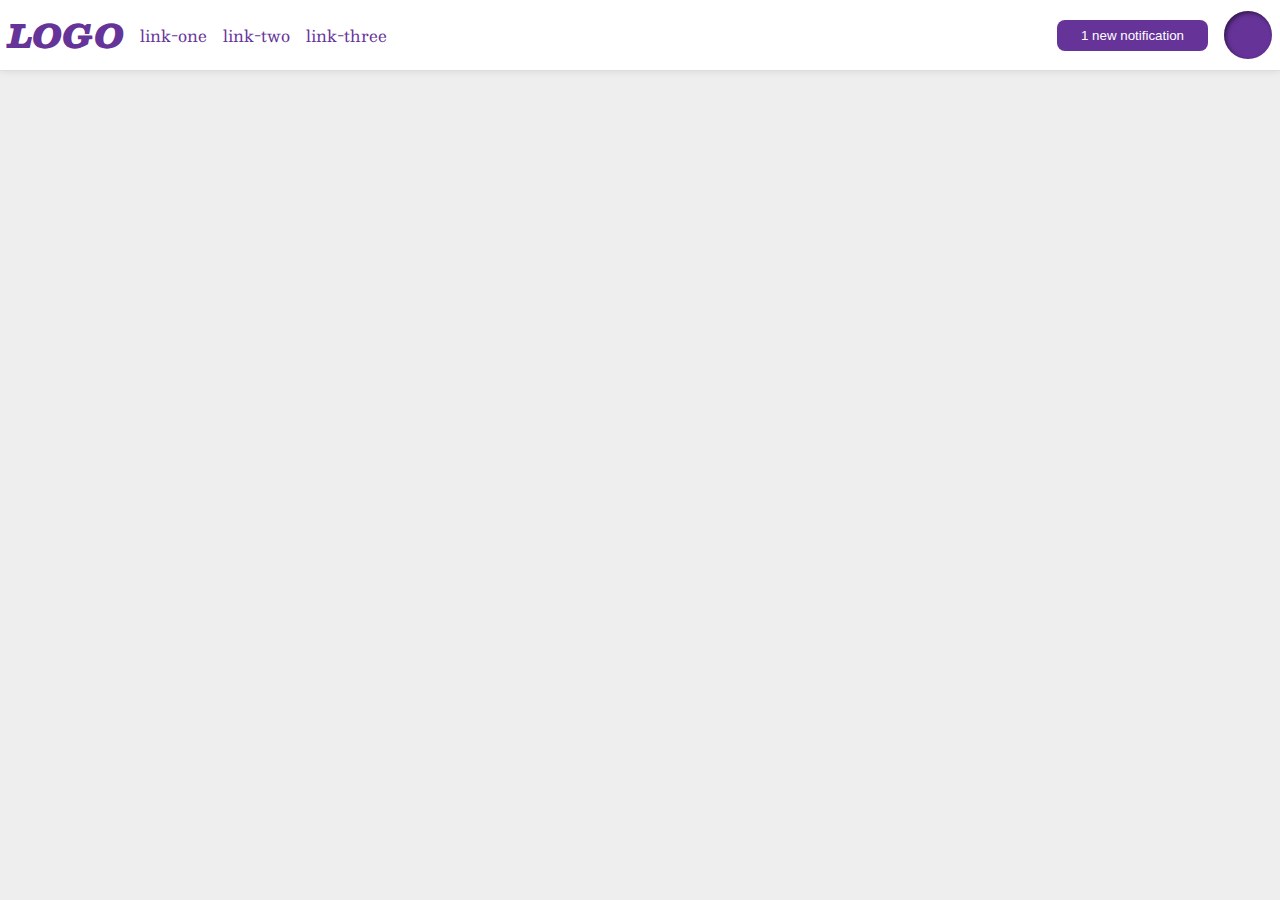
<file: foundations/flex/03-flex-header-2/index.html>
<!DOCTYPE html>
<html lang="en">
  <head>
    <meta charset="UTF-8">
    <meta http-equiv="X-UA-Compatible" content="IE=edge">
    <meta name="viewport" content="width=device-width, initial-scale=1.0">
    <title>Flex Header 2</title>
    <link rel="stylesheet" href="style.css">
  </head>
  <body>
    <div class="header">
      <div class="header-left">
        <div class="logo">
          LOGO
        </div>
        <ul class="links">
          <li><a href="https://google.com">link-one</a></li>
          <li><a href="https://google.com">link-two</a></li>
          <li><a href="https://google.com">link-three</a></li>
        </ul>
      </div>
      <div class="header-right">
        <button class="notifications">
          1 new notification
        </button>
        <div class="profile-image"></div>
      </div>
    </div>
  </body>
</html>
</file>
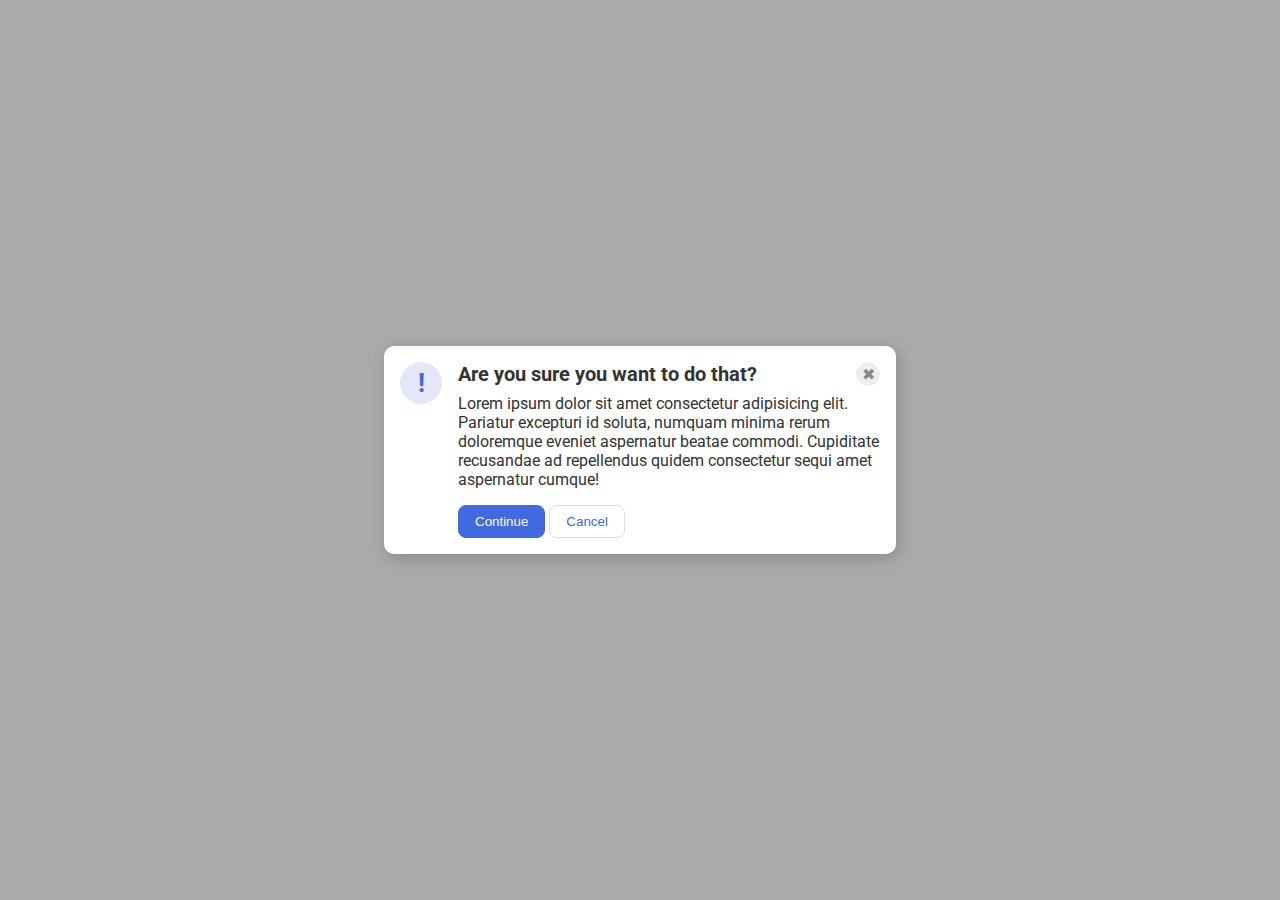
<file: foundations/flex/05-flex-modal/index.html>
<!DOCTYPE html>
<html lang="en">
  <head>
    <meta charset="UTF-8">
    <meta http-equiv="X-UA-Compatible" content="IE=edge">
    <meta name="viewport" content="width=device-width, initial-scale=1.0">
    <link rel="stylesheet" href="style.css">
    <title>Modal</title>
  </head>
  <body>
    <div class="modal">
      <div class="icon">!</div>
      <div class="wrapper-body">
        <div class="wrapper-head">
          <div class="header">Are you sure you want to do that?</div>
          <button class="close-button">✖</button>
        </div>
        <div class="text">Lorem ipsum dolor sit amet consectetur adipisicing elit. Pariatur excepturi id soluta, numquam minima rerum doloremque eveniet aspernatur beatae commodi. Cupiditate recusandae ad repellendus quidem consectetur sequi amet aspernatur cumque!</div>
        <div class="wrapper-buttons">
          <button class="continue">Continue</button>
          <button class="cancel">Cancel</button>
        </div>
      </div>
    </div>
  </body>
</html>
</file>
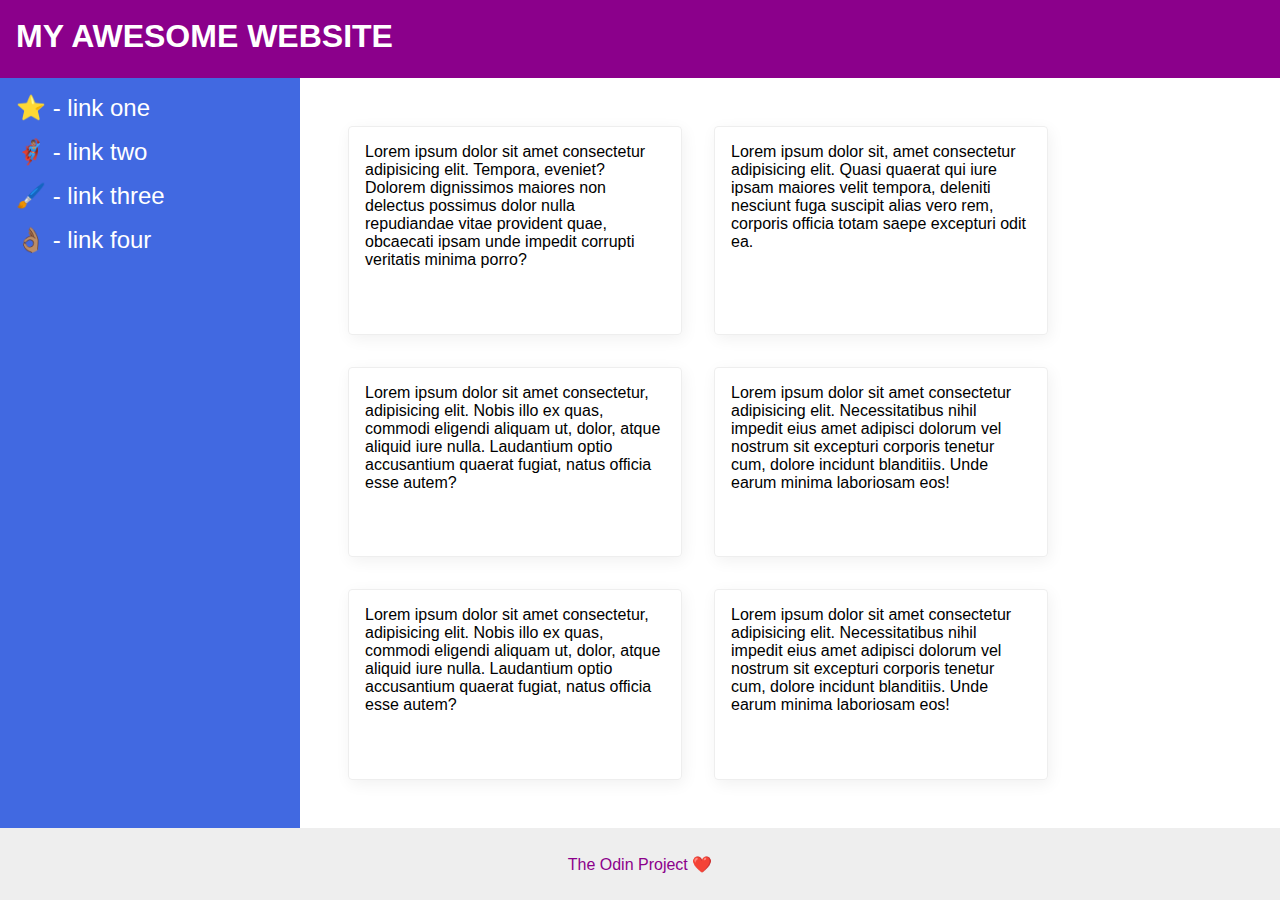
<file: foundations/flex/07-flex-layout-2/index.html>
<!DOCTYPE html>
<html lang="en">
  <head>
    <meta charset="UTF-8">
    <meta http-equiv="X-UA-Compatible" content="IE=edge">
    <meta name="viewport" content="width=device-width, initial-scale=1.0">
    <title>The Holy Grail</title>
    <link rel="stylesheet" href="style.css">
  </head>
  <body>
    <div class="header">
      MY AWESOME WEBSITE
    </div>
    
    <div class="content">
      <div class="sidebar">
        <ul>
          <li><a href="#">⭐ - link one</a></li>
          <li><a href="#">🦸🏽‍♂️ - link two</a></li>
          <li><a href="#">🖌️ - link three</a></li>
          <li><a href="#">👌🏽 - link four</a></li>
        </ul>
      </div>
      <div class="card-container">
        <div class="card">Lorem ipsum dolor sit amet consectetur adipisicing elit. Tempora, eveniet? Dolorem dignissimos maiores non delectus possimus dolor nulla repudiandae vitae provident quae, obcaecati ipsam unde impedit corrupti veritatis minima porro?</div>
        <div class="card">Lorem ipsum dolor sit, amet consectetur adipisicing elit. Quasi quaerat qui iure ipsam maiores velit tempora, deleniti nesciunt fuga suscipit alias vero rem, corporis officia totam saepe excepturi odit ea.</div>
        <div class="card">Lorem ipsum dolor sit amet consectetur, adipisicing elit. Nobis illo ex quas, commodi eligendi aliquam ut, dolor, atque aliquid iure nulla. Laudantium optio accusantium quaerat fugiat, natus officia esse autem?</div>
        <div class="card">Lorem ipsum dolor sit amet consectetur adipisicing elit. Necessitatibus nihil impedit eius amet adipisci dolorum vel nostrum sit excepturi corporis tenetur cum, dolore incidunt blanditiis. Unde earum minima laboriosam eos!</div>
        <div class="card">Lorem ipsum dolor sit amet consectetur, adipisicing elit. Nobis illo ex quas, commodi eligendi aliquam ut, dolor, atque aliquid iure nulla. Laudantium optio accusantium quaerat fugiat, natus officia esse autem?</div>
        <div class="card">Lorem ipsum dolor sit amet consectetur adipisicing elit. Necessitatibus nihil impedit eius amet adipisci dolorum vel nostrum sit excepturi corporis tenetur cum, dolore incidunt blanditiis. Unde earum minima laboriosam eos!</div>
      </div>
    </div>
    
    <div class="footer">
      The Odin Project ❤️
    </div>
  </body>
</html>
</file>
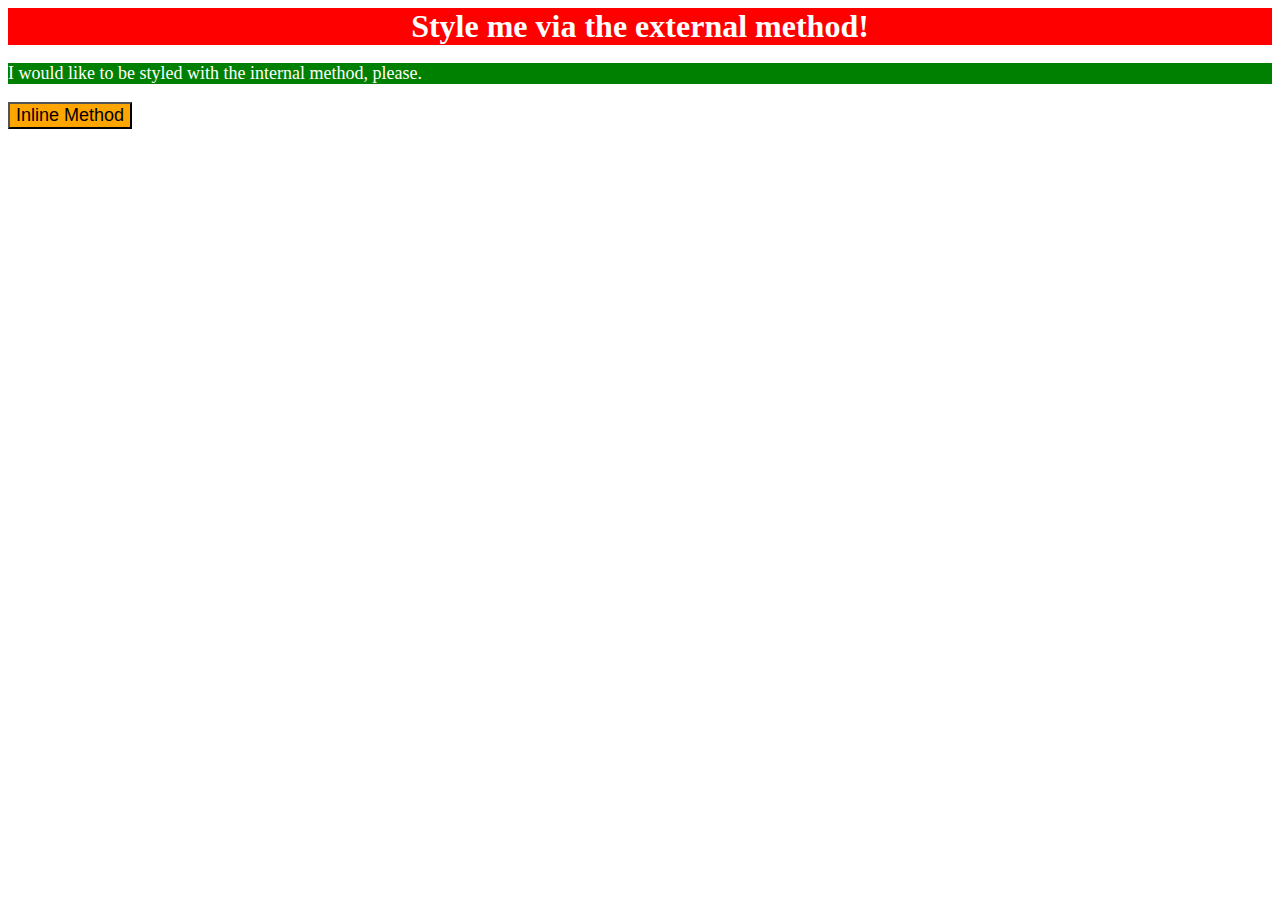
<file: foundations/intro-to-css/01-css-methods/index.html>
<!DOCTYPE html>
<html lang="en">
  <head>
    <meta charset="UTF-8">
    <meta http-equiv="X-UA-Compatible" content="IE=edge">
    <meta name="viewport" content="width=device-width, initial-scale=1.0">
    <link rel="stylesheet" href="style.css">
    <title>Methods for Adding CSS</title>
    <style>
      p {
        background-color: green;
        color: white;
        font-size: 18px;
      }
    </style>
  </head>
  <body>
    <div>Style me via the external method!</div>
    <p>I would like to be styled with the internal method, please.</p>
    <button style="background-color: orange; font-size: 18px;">Inline Method</button>
  </body>
</html>
</file>
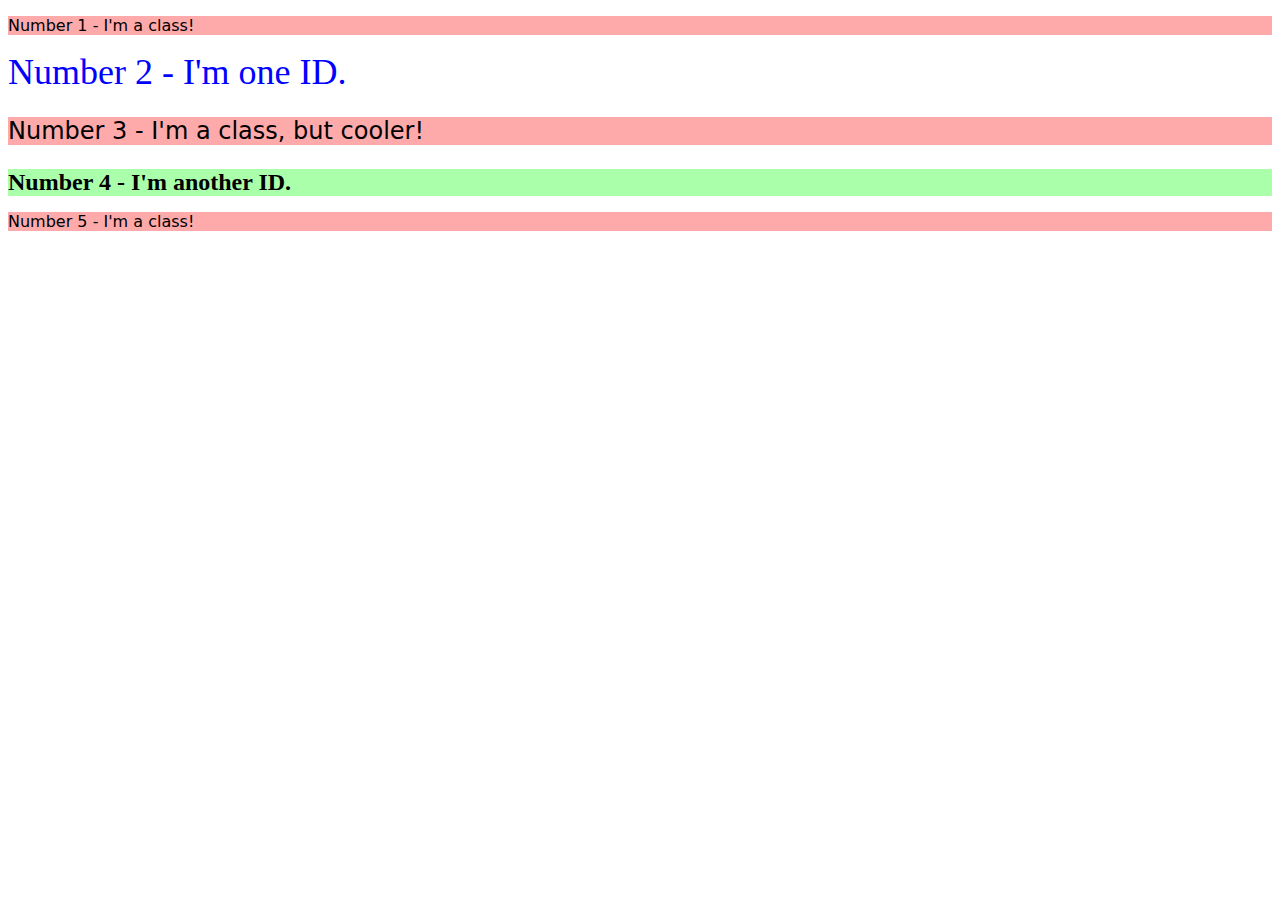
<file: foundations/intro-to-css/02-class-id-selectors/index.html>
<!DOCTYPE html>
<html lang="en">
  <head>
    <meta charset="UTF-8">
    <meta http-equiv="X-UA-Compatible" content="IE=edge">
    <meta name="viewport" content="width=device-width, initial-scale=1.0">
    <title>Class and ID Selectors</title>
    <link rel="stylesheet" href="style.css">
  </head>
  <body>
    <p class="odd">Number 1 - I'm a class!</p>
    <div id="second">Number 2 - I'm one ID.</div>
    <p class="odd fz24">Number 3 - I'm a class, but cooler!</p>
    <div class="fz24"id="fourth">Number 4 - I'm another ID.</div>
    <p class="odd">Number 5 - I'm a class!</p>
  </body>
</html>
</file>
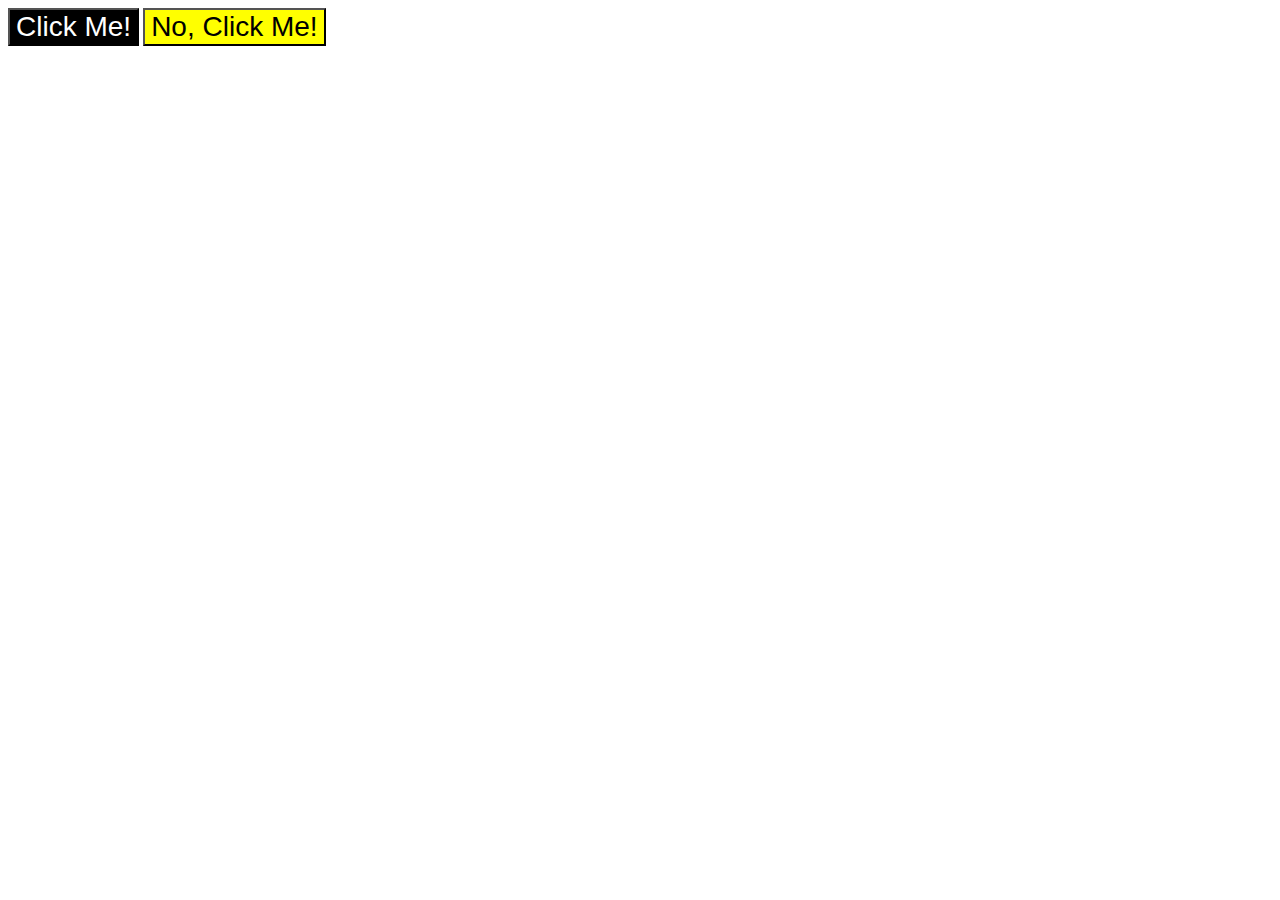
<file: foundations/intro-to-css/03-grouping-selectors/index.html>
<!DOCTYPE html>
<html lang="en">
  <head>
    <meta charset="UTF-8">
    <meta http-equiv="X-UA-Compatible" content="IE=edge">
    <meta name="viewport" content="width=device-width, initial-scale=1.0">
    <title>Grouping Selectors</title>
    <link rel="stylesheet" href="style.css">
  </head>
  <body>
    <button class="first">Click Me!</button>
    <button class="second">No, Click Me!</button>
  </body>
</html>
</file>
<file: foundations/flex/03-flex-header-2/style.css>
/* this is some magical font-importing.  
you'll learn about it later. */
@import url('https://fonts.googleapis.com/css2?family=Besley:ital,wght@0,400;1,900&display=swap');

body {
  margin: 0;
  background: #eee;
  font-family: Besley, serif;
}

.header {
  background: white;
  border-bottom: 1px solid #ddd;
  box-shadow: 0 0 8px rgba(0,0,0,.1);

  padding: 8px;
  display: flex;
  justify-content: space-between;
}

.header-left, .header-right {
  display: flex;
  align-items: center;
  gap: 16px;
}

.links {
  padding: 0;
  margin: 0;
  display: flex;
  gap: 16px;
}

.profile-image {
  background: rebeccapurple;
  box-shadow: inset 2px 2px 4px rgba(0,0,0,.5);
  border-radius: 50%;
  width: 48px;
  height: 48px;
}

.logo {
  color: rebeccapurple;
  font-size: 32px;
  font-weight: 900;
  font-style: italic;
}

button {
  border: none;
  border-radius: 8px;
  background: rebeccapurple;
  color: white;
  padding: 8px 24px;
}

a {
  /* this removes the line under our links */
  text-decoration: none;
  color: rebeccapurple;
}

ul {
  list-style-type: none;
}
</file>
<file: foundations/flex/05-flex-modal/style.css>
@import url('https://fonts.googleapis.com/css2?family=Roboto:wght@400;700&display=swap');

html, body {
  height: 100%;
}

body {
  font-family: Roboto, sans-serif;
  margin: 0;
  background: #aaa;
  color: #333;
  /* I'll give you this one for free lol */
  display: flex;
  align-items: center;
  justify-content: center;
}

.modal {
  background: white;
  width: 480px;
  border-radius: 10px;
  box-shadow: 2px 4px 16px rgba(0,0,0,.2);

  padding: 16px;
  display: flex;
  gap: 16px;
}

.wrapper-head {
  margin-bottom: 8px;

  display: flex;
  flex-wrap: nowrap;
  justify-content: space-between;
  align-items: center;
}

.header {
  font-weight: bold;
  font-size: 20px;
}

.text {
  margin-bottom: 16px;
}

.icon {
  color: royalblue;
  font-size: 26px;
  font-weight: 700;
  background: lavender;
  width: 42px;
  height: 42px;
  border-radius: 50%;
  display: flex;
  align-items: center;
  justify-content: center;

  flex-shrink: 0;
}

.close-button {
  background: #eee;
  border-radius: 50%;
  color: #888;
  font-weight: 400;
  font-size: 16px;
  height: 24px;
  width: 24px;
  display: flex;
  align-items: center;
  justify-content: center;
  border: 1px solid #eee;
  padding: 0;
}

button {
  cursor: pointer;
  padding: 8px 16px;
  border-radius: 8px;
}

button.continue {
  background: royalblue;
  border: 1px solid royalblue;
  color: white;
}

button.cancel {
  background: white;
  border: 1px solid #ddd;
  color: royalblue;
}
</file>
<file: foundations/flex/07-flex-layout-2/style.css>
body {
  font-family: -apple-system, BlinkMacSystemFont, 'Segoe UI', Roboto, Oxygen, Ubuntu, Cantarell, 'Open Sans', 'Helvetica Neue', sans-serif;
  margin: 0;
  min-height: 100vh;

  display: flex;
  flex-direction: column;
}

.header {
  height: 72px;
  background: darkmagenta;
  color: white;
  font-size: 32px;
  font-weight: 900;
  
  display: flex;
  align-items: center;
  padding-left: 16px;
  padding-bottom: 6px;
}

.content {
  flex: 1;
  display: flex;

}

.card-container {
  padding: 48px;
  display: flex;
  gap: 32px;
  flex-wrap: wrap;
}

.footer {
  height: 72px;
  background: #eee;
  color: darkmagenta;

  display: flex;
  justify-content: center;
  align-items: center;
}

.sidebar {
  width: 300px;
  padding: 16px;
  flex-shrink: 0;
  background: royalblue;
  box-sizing: border-box;
}

ul {margin: 0; padding: 0;}
li {list-style: none; margin-bottom: 16px;}

a {
  text-decoration: none; 
  color: white;
  font-size: 24px;
}

.card {
  border: 1px solid #eee;
  box-shadow: 2px 4px 16px rgba(0,0,0,.06);
  border-radius: 4px;
  flex: 0 0 300px;
  padding: 16px;
}
</file>
<file: foundations/intro-to-css/01-css-methods/style.css>
div {
    background-color: red;
    color: white;
    font-size: 32px;
    text-align: center;
    font-weight: bold;
}
</file>
<file: foundations/intro-to-css/02-class-id-selectors/style.css>
.odd {
  background-color: #faa;
  font-family: "Verdana", "DejaVu Sans", sans-serif;
}

#second {
	color: #00f;
	font-size: 36px;
}

.fz24 {
	font-size: 24px;
}

#fourth {
	background-color: #afa;
	font-weight: bold;
}
</file>
<file: foundations/intro-to-css/03-grouping-selectors/style.css>
.first {
	color: white;
	background-color: black;
}

.second {
	background-color: yellow;
}

.first, 
.second {
	font-size: 28px;
	font-family: "Helvetica", "Times New Roman", sans-serif;
}
</file>
